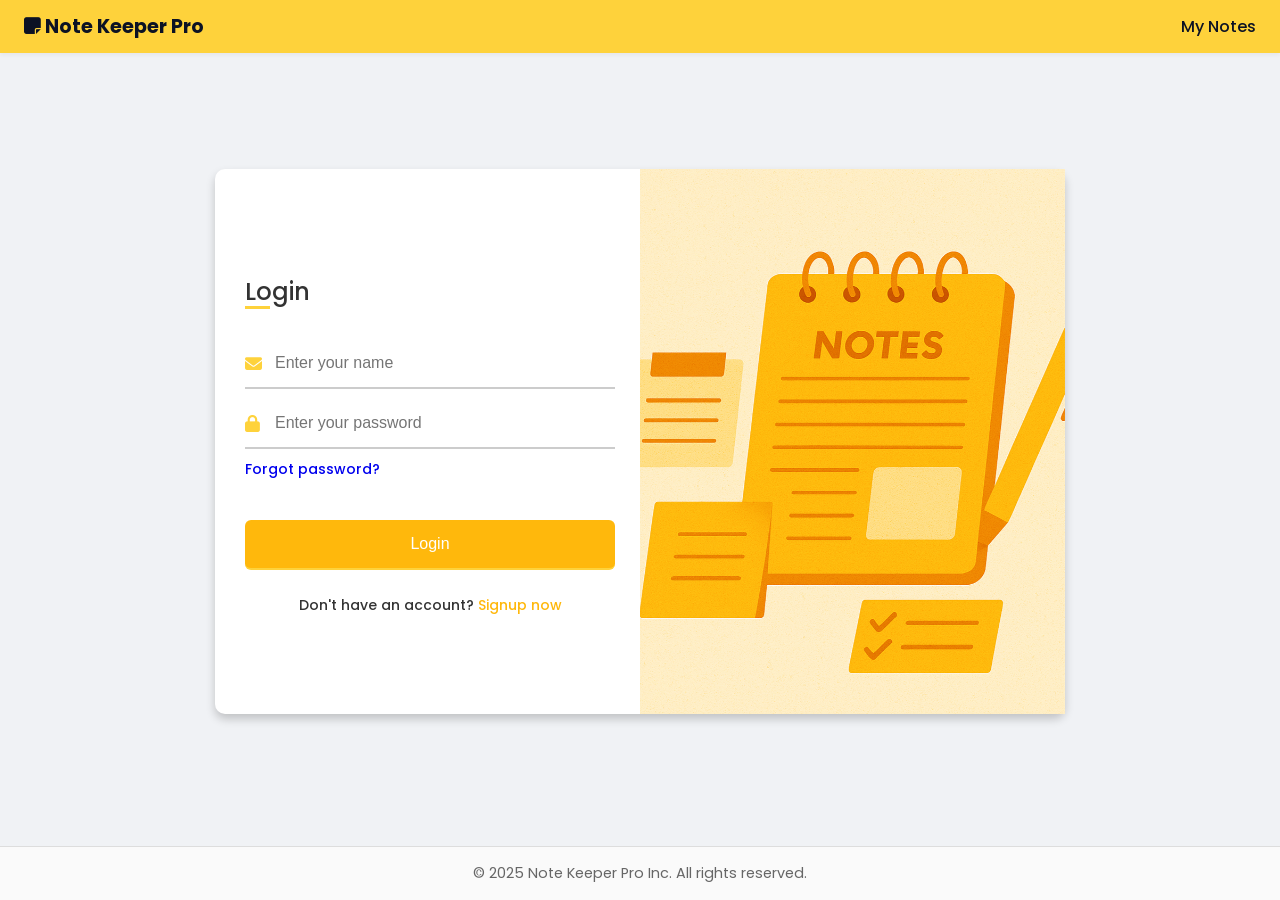
<file: src/main/resources/static/index.html>
<!DOCTYPE html>
<html lang="en">

<head>
    <meta charset="UTF-8" />
    <meta name="viewport" content="width=device-width, initial-scale=1" />
    <title>Note Manager</title>
    <link rel="stylesheet" href="css/home.css" />
    <link rel="stylesheet" href="css/components/navbar.css">
    <link rel="stylesheet" href="css/components/footer.css">
    <link rel="stylesheet" href="https://cdnjs.cloudflare.com/ajax/libs/font-awesome/6.5.0/css/all.min.css">
    <link href="https://fonts.googleapis.com/css2?family=Poppins:wght@400;500;600;700&display=swap" rel="stylesheet">
</head>

<body>
    <div class="page-wrapper">

        <div data-include="components/navbar.html"></div>

        <div class="page-container">
            <header class="top-bar">
                <div class="top-left">
                    <button class="new-note" id="createNoteBtn">+ New Note</button>
                    <input type="text" class="search" placeholder="Search notes" />
                    <select class="filter" id="tagFilter">
                        <option value="">Tags</option>
                        <option value="PERSONAL">PERSONAL</option>
                        <option value="WORK">WORK</option>
                        <option value="STUDY">STUDY</option>
                        <option value="IMPORTANT">IMPORTANT</option>
                        <option value="IDEA">WORK</option>
                        <option value="OTHER">OTHER</option>
                    </select>
                    <!-- <select class="filter">
                        <option value="">Shared With</option>
                        <option>Only Me</option>
                        <option>Shared by Others</option>
                    </select> -->
                </div>
            </header>

            <main class="main-content">
                <section class="notes-table">
                    <table>
                        <thead>
                            <tr>
                                <th>Title</th>
                                <th>Owner</th>
                                <th>Last Modified</th>
                                <th>Tag</th>
                                <th>Permission</th>
                                <th>Actions</th>
                            </tr>
                        </thead>
                        <tbody>
                            <tr>
                                <td>Meeting Notes</td>
                                <td>Me</td>
                                <td>2 hours ago</td>
                                <td>
                                    <button class="edit"><i class="fas fa-pen"></i></button>
                                    <!-- <button class="delete"><i class="fas fa-trash"></i></button> -->
                                    <button class="history"><i class="fas fa-clock-rotate-left"></i></button>
                                </td>
                            </tr>
                        </tbody>
                    </table>
                    <div id="versionPanel" class="version-history-panel hidden">
                        <h3>Version History - [Note Title]</h3>
                        <ul class="version-list">
                            <li>Today 14:32 <button>Restore</button></li>
                            <li>Today 13:12 <button>Restore</button></li>
                        </ul>
                    </div>

                </section>
            </main>
        </div>
        <div id="newNoteModal" class="modal hidden">
            <div class="modal-content">
                <h2>Create New Note</h2>
                <label>Title:</label>
                <input type="text" id="noteTitle" placeholder="Enter note title" />

                <label>Tags:</label>
                <div class="tags">
                    <label><input type="radio" name="tag" value="PERSONAL" />  PERSONAL</label>
                    <label><input type="radio" name="tag" value="WORK" /> WORK</label>
                    <label><input type="radio" name="tag" value="STUDY" /> STUDY</label>
                    <label><input type="radio" name="tag" value="IMPORTANT" /> IMPORTANT</label>
                    <label><input type="radio" name="tag" value="IDEA" /> IDEA</label>
                    <label><input type="radio" name="tag" value="OTHER" /> OTHER</label>
                </div>

                <div class="modal-actions">
                    <button id="createNoteSubmitBtn">Create</button>
                    <button id="cancelCreateNoteBtn">Cancel</button>
                </div>
            </div>
        </div>
        <div id="shareModal" class="modal hidden">
            <div class="modal-content">
                <h2>Share Note</h2>

                <label for="shareWith">Share with:</label>
                <input type="text" id="shareWith" placeholder="Enter username or email" />

                <label for="permission">Permission:</label>
                <select id="permission">
                    <option value="VIEW">View</option>
                    <option value="EDIT">Edit</option>
                </select>

                <div class="modal-actions">
                    <button id="shareBtn">Share</button>
                    <button id="cancelShareBtn">Cancel</button>
                </div>
            </div>
        </div>
        <div data-include="components/footer.html"></div>
    </div>

    <script src="js/component-loader.js"></script>
    <script type="module" src="js/pages/index.js"></script>
</body>

</html>
</file>
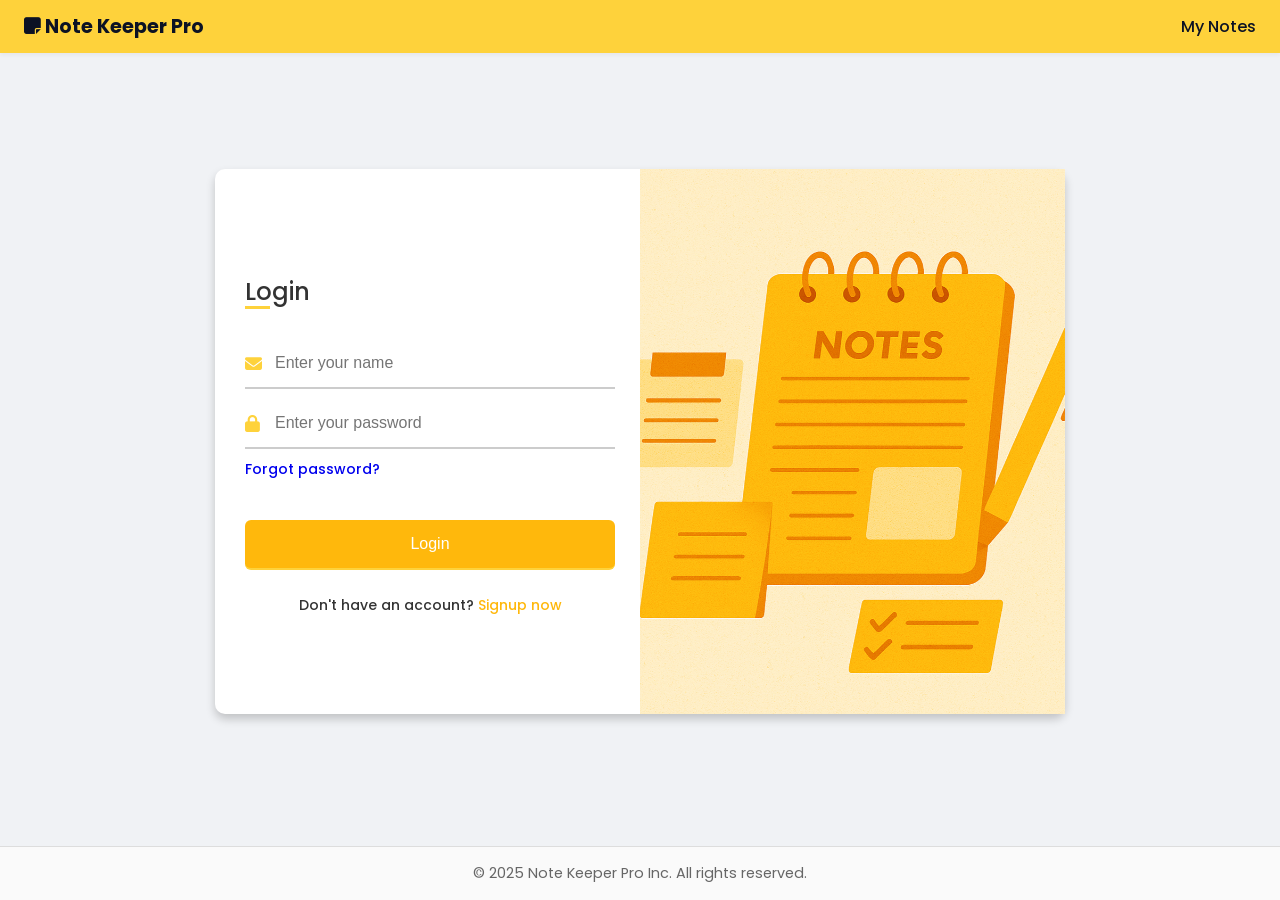
<file: src/main/resources/static/auth.html>
<!DOCTYPE html>
<html lang="en" dir="ltr">

<head>
    <meta charset="UTF-8">
    <title>Note Keeper - Login</title>
    <meta name="viewport" content="width=device-width, initial-scale=1.0">
    <title>login-Page</title>
    <link rel="stylesheet" href="css/styles.css">
    <link rel="stylesheet" href="css/auth.css">
    <link rel="stylesheet" href="css/components/navbar.css">
    <link rel="stylesheet" href="css/components/footer.css">
    <link rel="preconnect" href="https://fonts.googleapis.com">
    <link rel="preconnect" href="https://fonts.gstatic.com" crossorigin>
    <link href="https://fonts.googleapis.com/css2?family=Poppins:wght@400;600;700&display=swap" rel="stylesheet">
    <link rel="stylesheet" href="https://cdnjs.cloudflare.com/ajax/libs/font-awesome/6.5.0/css/all.min.css" />
</head>

<body>
    <div class="page-wrapper">
        <div data-include="components/navbar.html"></div>

        <div class="container">
            <br><br>
            <input type="checkbox" id="flip">
            <div class="cover">
                <div class="front">
                    <img src="Assets/img/front-img.png" alt="">
                </div>
            </div>
            <div class="forms">
                <div class="form-content">
                    <div class="login-form">
                        <div class="title">Login</div>
                        <form id="loginForm">
                            <div class="input-boxes">
                                <div class="input-box">
                                    <i class="fas fa-envelope"></i>
                                    <input type="text" id="loginEmail" name="Email1" placeholder="Enter your name"
                                        required>
                                </div>
                                <div class="input-box">
                                    <i class="fas fa-lock"></i>
                                    <input type="password" id="loginPassword" name="Password1"
                                        placeholder="Enter your password" required>
                                </div>
                                <div class="text"><a href="#">Forgot password?</a></div>
                                <div id="loginError" class="error-message" style="display: none;">Failed to login</div>
                                <div class="button input-box">
                                    <input type="submit" id="loginSubmit" value="Login">
                                </div>
                                <div class="text sign-up-text">Don't have an account? <label for="flip">Signup
                                        now</label></div>
                            </div>
                        </form>
                    </div>
                    <div class="signup-form">
                        <div class="title">Signup</div>
                        <div id="signupMessage" style="display: none; color: #fed23b;">REGISTERED SUCCESSFULLY</div>
                        <form id="signupForm">
                            <div class="input-boxes">

                                <!-- Name -->
                                <div class="input-box">
                                    <i class="fas fa-user"></i>
                                    <input type="text" id="name" name="name" placeholder="Enter your name" minlength="3"
                                        maxlength="20" required>
                                </div>

                                <!-- Email -->
                                <div class="input-box">
                                    <i class="fas fa-envelope"></i>
                                    <input type="email" id="signupEmail" name="email" placeholder="Enter your email"
                                        required>
                                </div>

                                <!-- Password -->
                                <div class="input-box">
                                    <i class="fas fa-lock"></i>
                                    <input type="password" id="signupPassword" name="password"
                                        placeholder="Enter your password" minlength="8" required>
                                </div>

                                <!-- Submit Button -->
                                <div class="button input-box">
                                    <input type="submit" id="signupSubmit" value="Submit">
                                </div>

                                <div class="text sign-up-text">Already have an account? <label for="flip">Login
                                        now</label></div>

                            </div>
                        </form>
                    </div>

                </div>
            </div>
        </div>
        <div data-include="components/footer.html"></div>
    </div>

    <script src="js/component-loader.js"></script>
    <script type="module" src="js/pages/auth.js"></script>
</body>

</html>
</file>
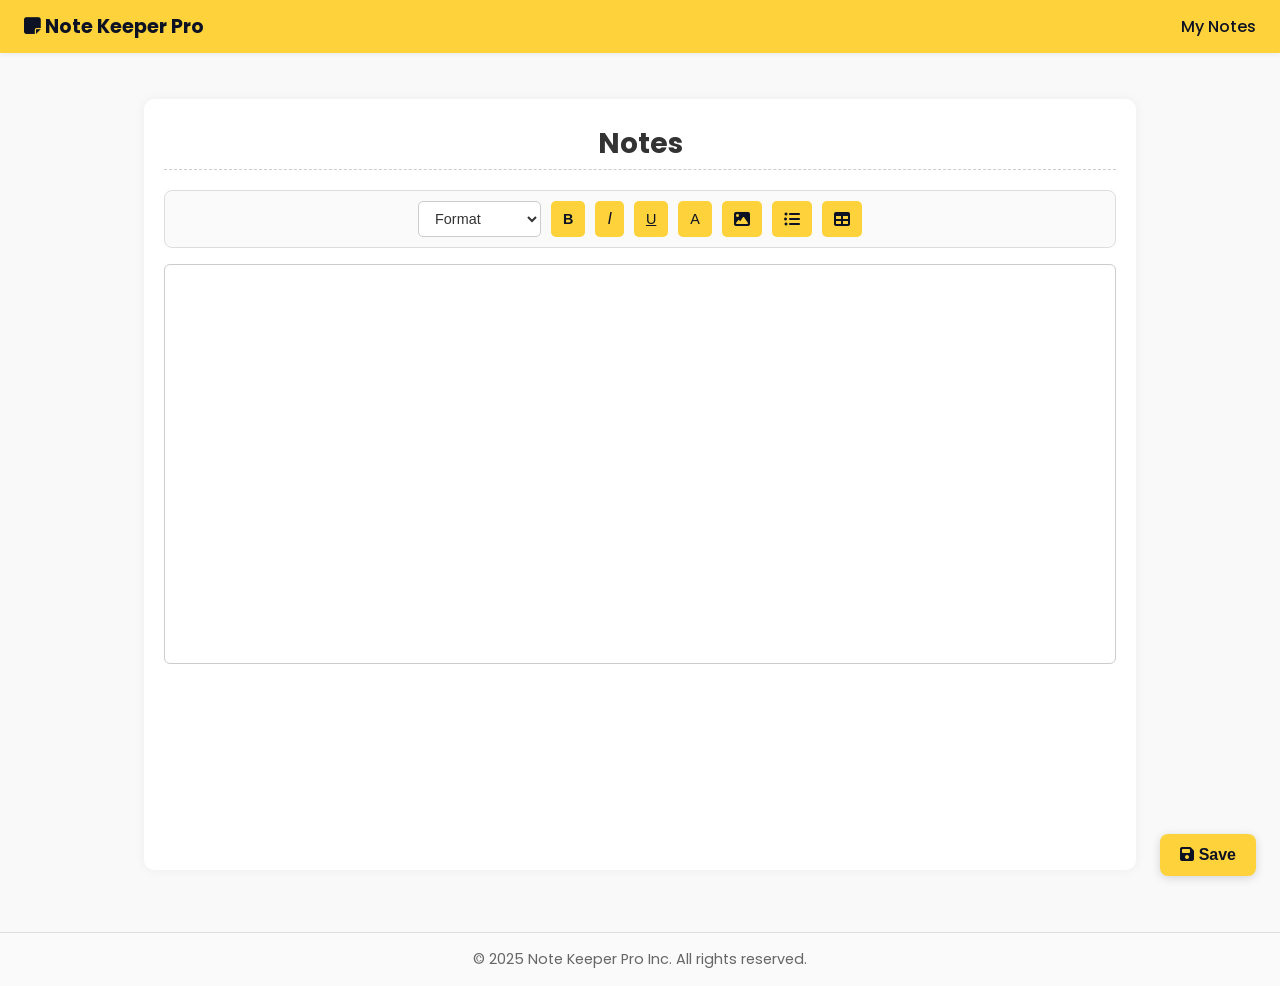
<file: src/main/resources/static/editor.html>
<!DOCTYPE html>
<html lang="en">

<head>
    <meta charset="UTF-8">
    <meta name="viewport" content="width=device-width, initial-scale=1, viewport-fit=cover">
    <title>Note Editor</title>
    <link rel="stylesheet" href="css/styles.css" />
    <link rel="stylesheet" href="css/home.css">
    <link rel="stylesheet" href="css/components/navbar.css">
    <link rel="stylesheet" href="css/components/footer.css">
    <link rel="stylesheet" href="https://cdnjs.cloudflare.com/ajax/libs/font-awesome/6.5.0/css/all.min.css">
    <link href="https://fonts.googleapis.com/css2?family=Poppins:wght@400;500;600;700&display=swap" rel="stylesheet">
</head>

<body>
    <div class="page-wrapper">

        <div data-include="components/navbar.html"></div>
        <div class="container">
            <header class="header">
                <h1 id="note-title" contenteditable="true">Notes</h1>
            </header>

            <div class="toolbar">
                <select onchange="applyFormat(this.value)">
                    <option value="">Format</option>
                    <option value="h1">Title</option>
                    <option value="h2">Heading</option>
                    <option value="h3">Subheading</option>
                    <option value="p">Body</option>
                </select>

                <button data-format="bold"><b>B</b></button>
                <button data-format="italic"><i>I</i></button>
                <button data-format="underline"><u>U</u></button>
                <button onclick="highlight()">A</button>

                <button title="Insert Image"><i class="fas fa-image"></i></button>
                <button title="Insert List"><i class="fas fa-list-ul"></i></button>
                <button title="Insert Table"><i class="fas fa-table"></i></button>
                <input type="file" id="imageInput" accept="image/*" hidden />
            </div>

            <div id="editor" class="editor" contenteditable="true">

            </div>
            <button id="saveNoteBtn" class="save-button-floating">
                <i class="fas fa-save"></i> Save
            </button>
        </div>
    </div>

    <div data-include="components/footer.html"></div>
    </div>

    <script src="js/component-loader.js"></script>
    <script type="module" src="js/pages/editor.js"></script>
</body>

</html>
</file>
<file: src/main/resources/static/css/home.css>
* {
    box-sizing: border-box;
    margin: 0;
    padding: 0;
}

body {
    font-family: "Poppins", "Segoe UI", Tahoma, Geneva, Verdana, sans-serif;
    background: #f9f9f9;
    color: #333;
}

.page-container {
    max-width: 1200px;
    margin: 2rem auto;
    padding: 1rem;
    display: flex;
    flex-direction: column;
    align-items: center;
    flex: 1;
}

.top-bar {
    display: flex;
    justify-content: space-between;
    align-items: center;
    flex-wrap: wrap;
    margin-bottom: 1rem;
}

.top-left {
    display: flex;
    flex-wrap: wrap;
    gap: 0.5rem;
    align-items: center;
}

.search,
.filter {
    padding: 0.6rem 0.8rem;
    font-size: 1rem;
    border: 1px solid #ccc;
    border-radius: 6px;
    outline: none;
    background-color: #fff;
    transition: border-color 0.3s ease, box-shadow 0.3s ease;
}

.search:focus,
.filter:focus {
    border-color: #fed23b;
    box-shadow: 0 0 0 2px rgba(254, 210, 59, 0.3);
}

.new-note {
    background-color: #fed23b;
    color: #0c1224;
    border: none;
    padding: 0.6rem 1rem;
    font-weight: bold;
    border-radius: 5px;
    cursor: pointer;
}

.notes-table table {
    width: 100%;
    border-collapse: collapse;
    background: white;
    border-radius: 6px;
    overflow: hidden;
}

.notes-table th,
.notes-table td {
    text-align: left;
    padding: 0.75rem 1rem;
    border-bottom: 1px solid #eee;
}

.notes-table th {
    background: #fed23b;
}

.notes-table button {
    margin-right: 0.5rem;
    background: none;
    border: none;
    font-size: 1rem;
    cursor: pointer;
}

.notes-table .edit:hover {
    color: #fed23b;
}

.notes-table .history:hover {
    color: #ff0000;
}

.clickable-title {
    cursor: pointer;
    text-decoration: underline;
}

.clickable-title:hover {
    color: #fed23b;
}

.version-history-panel {
    width: 100%;
    background-color: #fff;
    border: 1px solid #ddd;
    border-radius: 6px;
    padding: 1rem;
    box-shadow: 0 2px 6px rgba(0, 0, 0, 0.05);
    margin-bottom: 1rem;
}

.version-history-panel h3 {
    margin-bottom: 0.75rem;
    font-size: 1.1rem;
}

.version-list {
    list-style: none;
    display: flex;
    flex-direction: column;
    gap: 0.5rem;
}

.version-list li {
    display: flex;
    justify-content: space-between;
    align-items: center;
    padding: 0.4rem 0;
    border-bottom: 1px solid #eee;
}

.version-list li:last-child {
    border-bottom: none;
}

.version-list button {
    background: #fed23b;
    color: #000;
    padding: 0.3rem 0.6rem;
    border: none;
    border-radius: 4px;
    font-size: 0.85rem;
    cursor: pointer;
}

.version-list button:hover {
    background: #f0c926;
}

.main-content {
    display: flex;
}

.modal {
    position: fixed;
    inset: 0;
    background-color: rgba(0, 0, 0, 0.5);
    display: flex;
    justify-content: center;
    align-items: center;
    z-index: 1000;
}

.modal-content {
    background: #fff;
    padding: 2rem;
    border-radius: 8px;
    width: 90%;
    max-width: 400px;
    box-shadow: 0 5px 20px rgba(0, 0, 0, 0.15);
}

.modal-content h2 {
    margin-bottom: 1rem;
}

.modal-content input[type="text"] {
    width: 100%;
    padding: 0.6rem;
    margin-bottom: 1rem;
    border: 1px solid #ccc;
    border-radius: 5px;
}

.tags label {
    display: block;
    margin-bottom: 0.5rem;
}

.modal-actions {
    display: flex;
    justify-content: flex-end;
    gap: 1rem;
}

.modal-actions button {
    padding: 0.5rem 1rem;
    background-color: #fed23b;
    border: none;
    border-radius: 5px;
    cursor: pointer;
}

.modal-actions button:hover {
    background-color: #f0c926;
}

#shareModal input,
#shareModal select {
  width: 100%;
  padding: 0.6rem;
  margin-bottom: 1rem;
  border: 1px solid #ccc;
  border-radius: 5px;
}

#shareModal label {
  font-size: 0.9rem;
  font-weight: 500;
  margin-bottom: 0.25rem;
  display: block;
}

.page-wrapper {
    display: flex;
    flex-direction: column;
    min-height: 100vh;
}

.hidden {
    display: none;
}

@media (max-width: 900px) {
    .main-content {
        flex-direction: column;
    }

    .version-sidebar {
        width: 100%;
        border-left: none;
        border-top: 1px solid #ccc;
        margin-left: 0;
        margin-top: 1rem;
    }

    .top-left {
        flex-direction: column;
        align-items: stretch;
    }

    .filter,
    .search,
    .new-note {
        width: 100%;
    }
}
</file>
<file: src/main/resources/static/css/components/navbar.css>
.navbar {
    width: 100%;
    background-color: #fed23b;
    padding: 0.75rem 1.5rem;
    display: flex;
    justify-content: space-between;
    align-items: center;
    color: #0c1224;
    font-weight: bold;
    box-shadow: 0 2px 4px rgba(0, 0, 0, 0.05);
    margin-bottom: 1rem;
}

.nav-left .logo {
    font-size: 1.2rem;
}

.nav-right a {
    margin-left: 1.25rem;
    color: #0c1224;
    text-decoration: none;
    font-weight: 500;
}

.nav-right a:hover {
    text-decoration: none;
}
</file>
<file: src/main/resources/static/css/components/footer.css>
.footer {
    background-color: #fafafa;
    border-top: 1px solid #ddd;
    padding: 1rem;
    text-align: center;
    font-size: 0.9rem;
    color: #666;
    margin-top: 2rem;
}
</file>
<file: src/main/resources/static/css/styles.css>
html {
    font-size: 16px;
}

* {
    margin: 0;
    padding: 0;
    box-sizing: border-box;
}

body {
    font-family: "Poppins", 'Segoe UI', Tahoma, Geneva, Verdana, sans-serif;
    background-color: #f0f2f5;
    color: #333;
}

.container {
    width: 100%;
    max-width: 62rem; 
    margin: 1.875rem auto;
    padding: 1.25rem;
    background: #fff;
    border-radius: 0.625rem;
    box-shadow: 0 0 0.75rem rgba(0, 0, 0, 0.05);
    flex: 1;
}

.header {
    text-align: center;
    margin-bottom: 1.25rem;
}

.header h1 {
    font-size: clamp(1.25rem, 5vw, 1.75rem);
}

#note-title[contenteditable="true"] {
  outline: none;
  border-bottom: 1px dashed #ccc;
  padding: 4px;
  cursor: text;
}

.toolbar {
    display: flex;
    flex-wrap: wrap;
    justify-content: center;
    gap: 0.625rem;
    margin-bottom: 1rem;
    border: 1px solid #ddd;
    padding: 0.625rem;
    border-radius: 0.5rem;
    background-color: #fafafa;
}

.toolbar button {
    padding: 0.5rem 0.75rem;
    font-size: 0.9rem;
    border: none;
    border-radius: 5px;
    cursor: pointer;
    background-color: #fed23b;
    color: #0c1224;
    transition: background-color 0.2s ease;
}

.toolbar button:hover {
    background-color: #f0c926;
}

.toolbar button i {
    font-size: 1rem;
}

.toolbar button.active {
    background-color: #0c1224;
    color: #fed23b;
}

.toolbar select {
    padding: 0.5rem 0.75rem;
    font-size: 0.9rem;
    border: 1px solid #ccc;
    background-color: #fff;
    border-radius: 5px;
    color: #333;
    transition: border-color 0.3s, box-shadow 0.3s;
    cursor: pointer;
}

.toolbar select:focus {
    border-color: #fed23b;
    box-shadow: 0 0 0 2px rgba(254, 210, 59, 0.3);
}

.editor {
    width: 100%;
    min-height: 25rem;
    border: 1px solid #ccc;
    border-radius: 0.375rem;
    padding: 1.25rem;
    background-color: #fff;
    overflow-y: auto;
    word-wrap: break-word;
}

.editor h1,
.editor h2,
.editor h3,
.editor p,
.editor ul,
.editor ol,
.editor li {
    font-family: inherit;
    color: inherit;
    line-height: 1.5;
    word-break: break-word;
}

.editor h1 {
    font-size: clamp(1.25rem, 4vw, 1.75rem);
    font-weight: bold;
}

.editor h2 {
    font-size: clamp(1.125rem, 3.5vw, 1.375rem);
    font-weight: bold;
}

.editor h3 {
    font-size: clamp(1rem, 3vw, 1.125rem);
    font-weight: 600;
}

.editor p {
    font-size: clamp(0.875rem, 2.5vw, 1rem);
    line-height: 1.6;
    color: #333;
}

.editor ul {
    margin-left: 1.25rem;
    margin-bottom: 0.625rem;
}

.editor table {
    width: 100%;
    border-collapse: collapse;
    table-layout: fixed;
    margin-bottom: 0.625rem;
}

.editor td {
    padding: 0.5rem;
    border: 1px solid #888;
}

.editor .highlight {
    background-color: #fff59d;
}

.table-controls {
    margin-bottom: 0.625rem;
    display: flex;
    gap: 0.5rem;
}

.table-controls button {
    padding: 0.3125rem 0.625rem;
    font-size: 0.75rem;
    border: 1px solid #ccc;
    background-color: #eee;
    border-radius: 0.3125rem;
    cursor: pointer;
}

.table-controls button:hover {
    background-color: #ddd;
}

.save-button-floating {
  position: fixed;
  bottom: 24px;
  right: 24px;
  background-color: #fed23b;
  color: #0c1224;
  border: none;
  padding: 12px 20px;
  border-radius: 8px;
  font-weight: 600;
  box-shadow: 0 2px 10px rgba(0, 0, 0, 0.15);
  cursor: pointer;
  z-index: 1000;
  font-size: 1rem;
  transition: background-color 0.2s ease;
}

.save-button-floating:hover {
  background-color: #f0c926;
}

button.disabled {
    opacity: 0.5;
    pointer-events: none;
    cursor: not-allowed;
}

.save-button-floating:disabled {
  opacity: 0.5;
  pointer-events: none;
  cursor: not-allowed;
  background-color: #ccc !important;
  color: #666 !important;
}

@media (max-width: 768px) {
    .toolbar {
        flex-wrap: wrap;
        justify-content: space-between;
    }

    .toolbar button,
    .toolbar select {
        flex: 1 1 48%;
        max-width: 48%;
    }
}

@media (max-width: 600px) {
    .container {
        padding: 1rem;
    }

    .toolbar select,
    .toolbar button {
        width: 100%;
    }

    .editor {
        padding: 1rem;
        min-height: 40vh;
    }
}

@media (max-width: 400px) {
    .header h1 {
        font-size: clamp(1rem, 6vw, 1.25rem);
    }

    .toolbar select,
    .toolbar button {
        font-size: 0.8125rem;
        padding: 0.375rem 0.5rem;
    }

    .editor {
        padding: 0.75rem;
    }

    .table-controls {
        gap: 0.375rem;
    }

    .table-controls button {
        width: 100%;
    }
}
</file>
<file: src/main/resources/static/css/auth.css>
.body {
    min-height: 100vh;
    display: flex;
    flex-direction: column;
    align-items: center;
    justify-content: center;
    padding: 30px;
}

.abs {
    position: absolute;
    top: 0;
    width: 100%;
}

.container {
    margin: 100px auto;
    position: relative;
    max-width: 850px;
    width: 100%;
    /* background: #f5f4ee; */
    padding: 40px 30px;
    box-shadow: 0 5px 10px rgba(0, 0, 0, 0.2);
    perspective: 2700px;
    flex: 1;
}

.container .cover {
    position: absolute;
    top: 0;
    left: 50%;
    height: 100%;
    width: 50%;
    z-index: 98;
    transition: all 1s ease;
    transform-origin: left;
    transform-style: preserve-3d;
}

.container #flip:checked~.cover {
    transform: rotateY(-180deg);
}

.container .cover .front,
.container .cover .back {
    position: absolute;
    top: 0;
    left: 0;
    height: 100%;
    width: 100%;
}

.cover .back {
    transform: rotateY(180deg);
    backface-visibility: hidden;
}

.container .cover::before,
.container .cover::after {
    content: '';
    position: absolute;
    height: 100%;
    width: 100%;
    opacity: 0.5;
    z-index: 12;
}

.container .cover::after {
    opacity: 0.3;
    transform: rotateY(180deg);
    backface-visibility: hidden;
}

.container .cover img {
    position: absolute;
    height: 100%;
    width: 100%;
    object-fit: cover;
    z-index: 10;
}

.container .forms {
    height: 100%;
    width: 100%;
}

.container .form-content {
    display: flex;
    align-items: center;
    justify-content: space-between;
}

.form-content .login-form,
.form-content .signup-form {
    width: calc(100% / 2 - 25px);
}

.forms .form-content .title {
    position: relative;
    font-size: 24px;
    font-weight: 500;
    color: #333;
}

.forms .form-content .title:before {
    content: '';
    position: absolute;
    left: 0;
    bottom: 0;
    height: 3px;
    width: 25px;
    background: #fed23b;
}

.forms .signup-form .title:before {
    width: 20px;
}

.forms .form-content .input-boxes {
    margin-top: 30px;
}

.forms .form-content .input-box {
    display: flex;
    align-items: center;
    height: 50px;
    width: 100%;
    margin: 10px 0;
    position: relative;
}

.form-content .input-box select {
    height: 100%;
    width: 100%;
    outline: none;
    border: none;
    padding: 0 30px;
    font-size: 16px;
    font-weight: 500;
    border-bottom: 2px solid rgba(0, 0, 0, 0.2);
    transition: all 0.3s ease;
    background-color: #f5f4ee;
}

.form-content .input-box select:focus,
.form-content .input-box select:valid {
    border-color: #fed23b;
}


.form-content .input-box input {
    height: 100%;
    width: 100%;
    outline: none;
    border: none;
    padding: 0 30px;
    font-size: 16px;
    font-weight: 500;
    border-bottom: 2px solid rgba(0, 0, 0, 0.2);
    transition: all 0.3s ease;
    /* background-color: #f5f4ee; */
}

.form-content .input-box input:focus,
.form-content .input-box input:valid {
    border-color: #fed23b;
}

.form-content .input-box i {
    position: absolute;
    color: #fed23b;
    font-size: 17px;
}

.forms .form-content .text {
    font-size: 14px;
    font-weight: 500;
    color: #333;
}

.forms .form-content .text a {
    text-decoration: none;
}

.forms .form-content .text a:hover {
    text-decoration: underline;
}

.forms .form-content .button {
    color: #fff;
    margin-top: 40px;
}

.forms .form-content .button input {
    color: #fff;
    background: #ffb80c;
    border-radius: 6px;
    padding: 0;
    cursor: pointer;
    transition: all 0.4s ease;
}

.forms .form-content .button input:hover {
    background: #eeaa0a;
}

.forms .form-content label {
    color: #ffb80c;
    cursor: pointer;
}

.forms .form-content label:hover {
    text-decoration: underline;
}

.forms .form-content .login-text,
.forms .form-content .sign-up-text {
    text-align: center;
    margin-top: 25px;
    margin-bottom: 30px;
}

.container #flip {
    display: none;
}

.alert {
    padding: 15px;
    border-radius: 10px;
    cursor: pointer;
    transition: all 0.4s ease;
    background-color: red;
    color: white;
    font-weight: bold;
    position: relative;
    margin-bottom: 20px;
    box-shadow: 0 4px 8px rgba(0, 0, 0, 0.1);
}

.closebtn {
    position: absolute;
    right: 10px;
    top: 10px;
    color: white;
    font-size: 20px;
    font-weight: bold;
    cursor: pointer;
}

.closebtn:hover {
    color: #7f8c8d;
}

.orders-container {
    display: flex;
    overflow-x: auto;
    padding: 10px;
}

.order {
    flex: 0 0 auto;
    padding: 10px;
    border: 1px solid #ddd;
    width: 300px;
    margin-right: 10px;
}

.error-message {
    color: red;
    margin-top: 10px;
    padding: 5px;
    background-color: #ffe6e6;
    border: 1px solid #ff9999;
    border-radius: 5px;
    display: none;
}

.page-wrapper {
    display: flex;
    flex-direction: column;
    min-height: 100vh;
}

@media (max-width: 730px) {
    .container .cover {
        display: none;
    }

    .form-content .login-form,
    .form-content .signup-form {
        width: 100%;
    }

    .form-content .signup-form {
        display: none;
    }

    .container #flip:checked~.forms .signup-form {
        display: block;
    }

    .container #flip:checked~.forms .login-form {
        display: none;
    }
}
</file>
